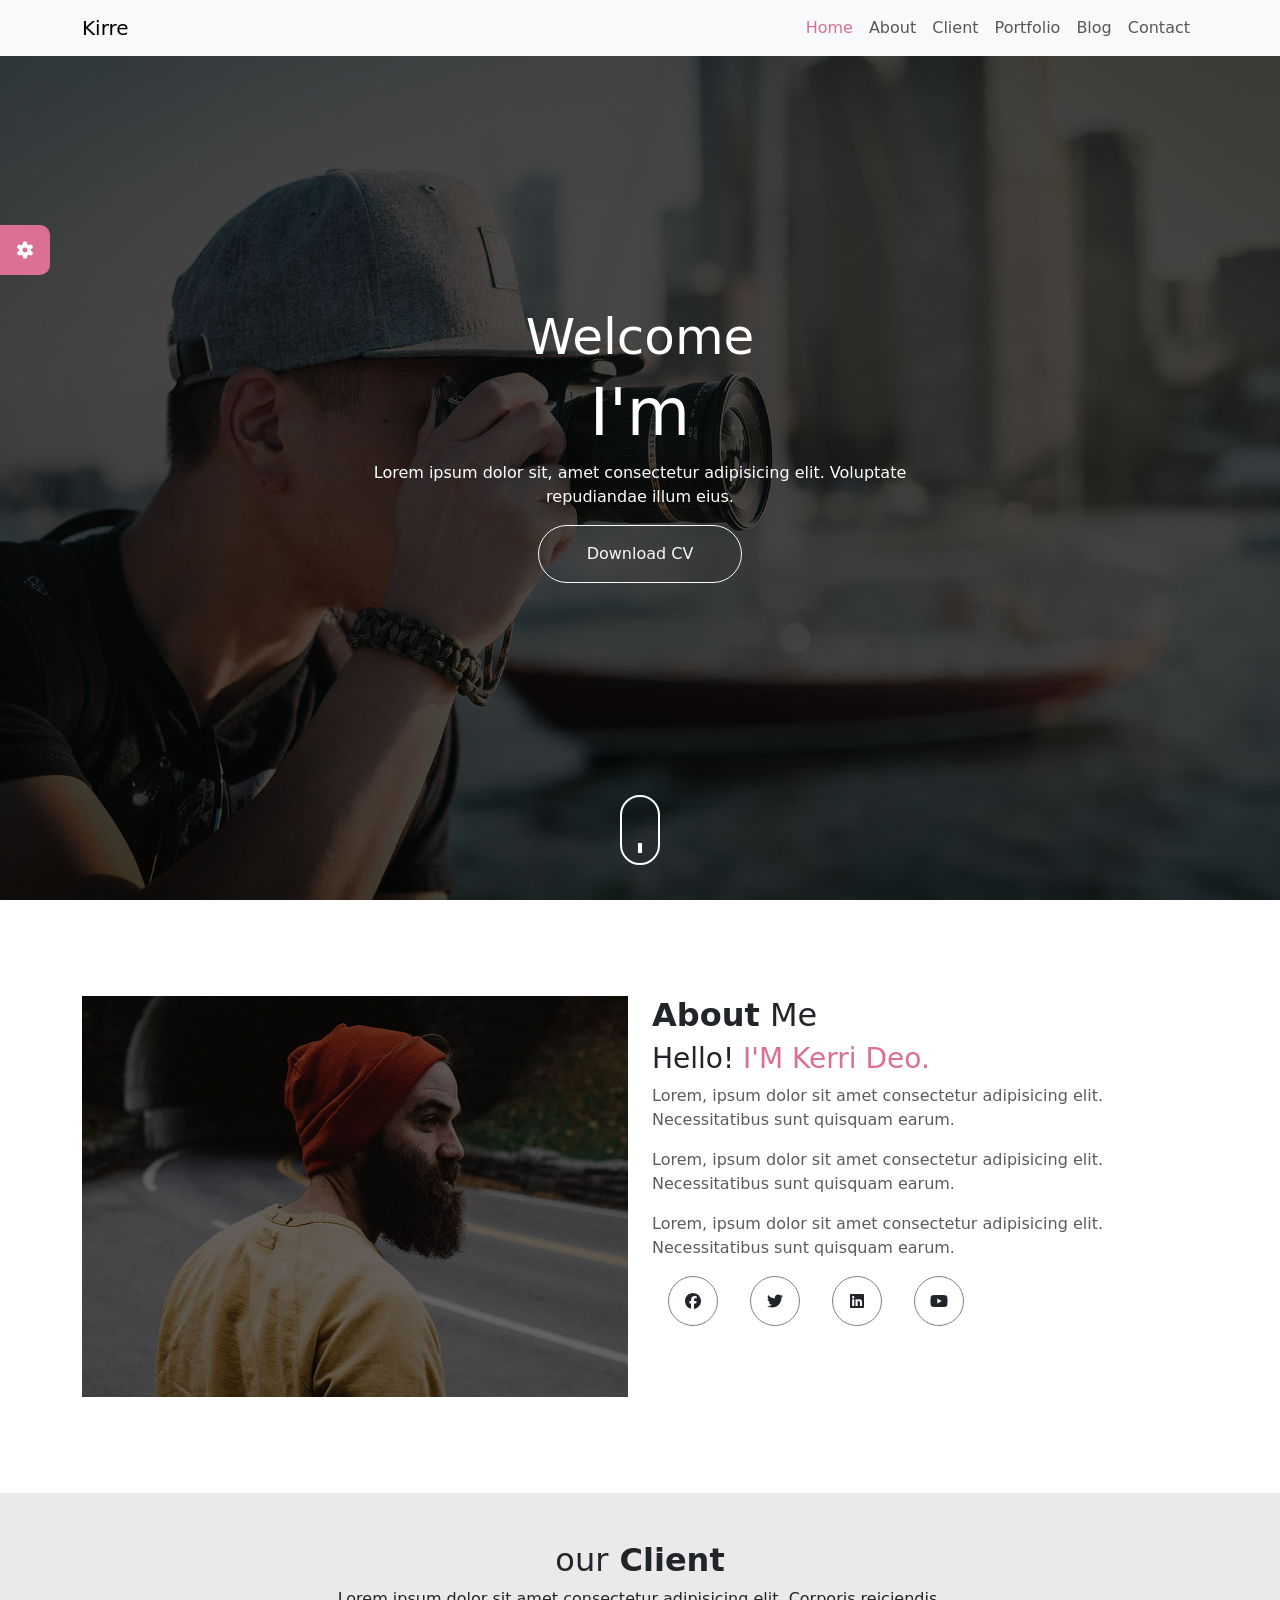
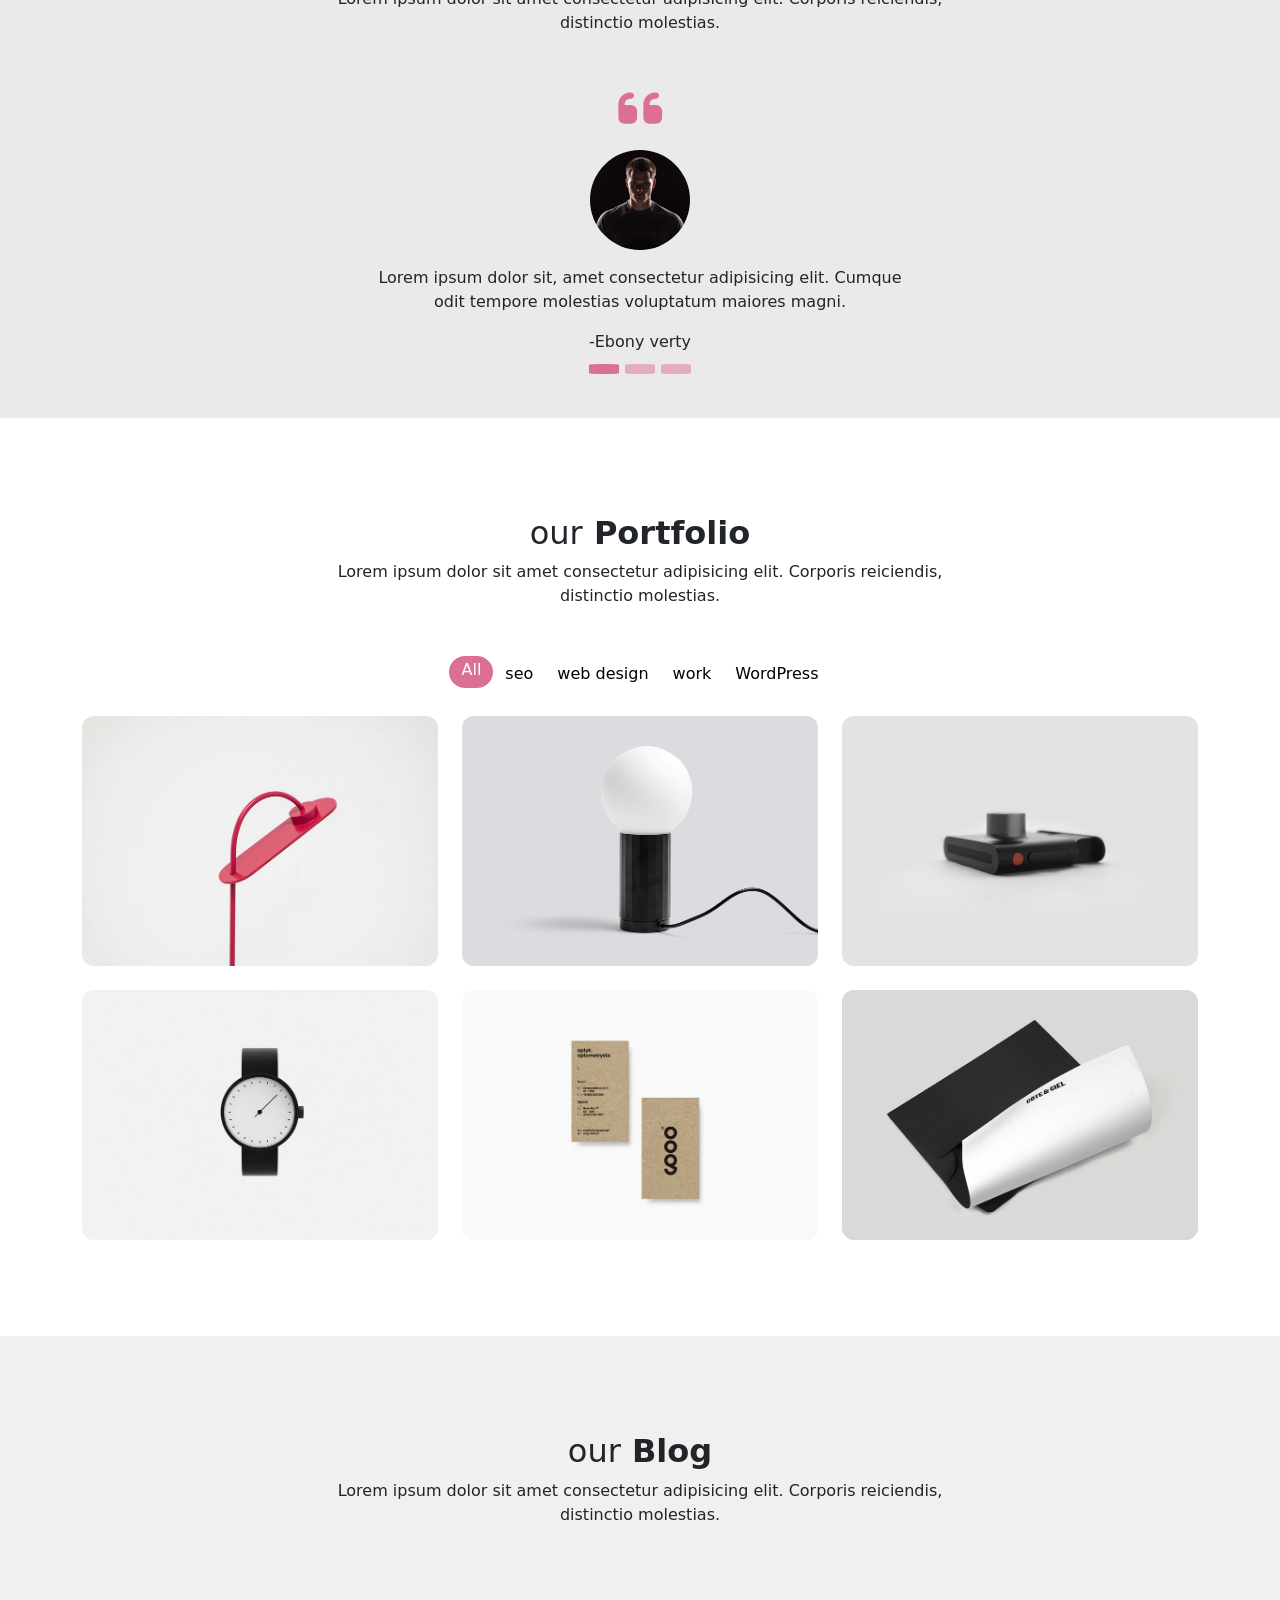
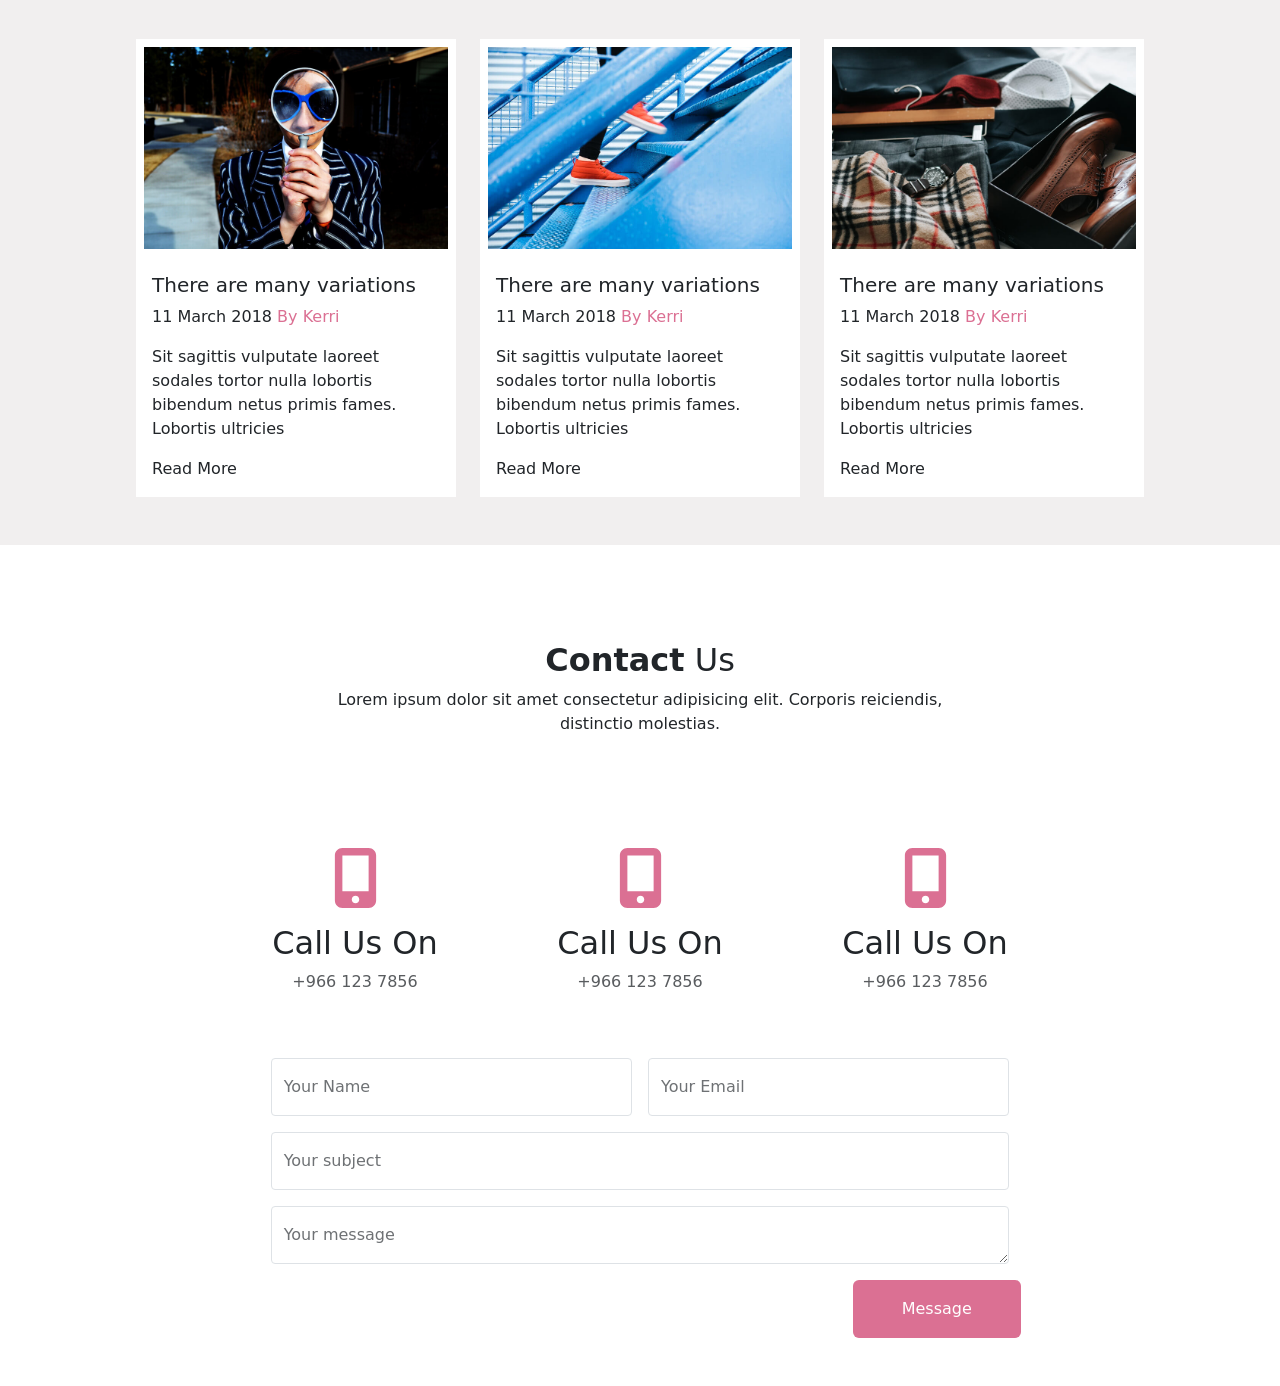
<file: index.html>
<!DOCTYPE html>
<html lang="en">
<head>
    <meta charset="UTF-8">
    <meta name="viewport" content="width=device-width, initial-scale=1.0">
    <title>Document</title>
    <link rel="stylesheet" href="css/all.min.css">
    <link rel="stylesheet" href="css/bootstrap.min.css">
    <link rel="stylesheet" href="css/style.css">

</head>
<body data-bs-spy="scroll" data-bs-target="#my-nav">
    <nav id="my-nav" class="navbar navbar-expand-lg bg-body-tertiary fixed-top">
    <div class="container">
    <a class="navbar-brand" href="#home">Kirre</a>
    <button class="navbar-toggler" type="button" data-bs-toggle="collapse" data-bs-target="#navbarSupportedContent" aria-controls="navbarSupportedContent" aria-expanded="false" aria-label="Toggle navigation">
      <span class="navbar-toggler-icon"></span>
    </button>
    <div class="collapse navbar-collapse" id="navbarSupportedContent">
      <ul class="navbar-nav ms-auto mb-2 mb-lg-0">
        <li class="nav-item">
          <a class="nav-link active" aria-current="page" href="#home">Home</a>
        </li>
         <li class="nav-item">
          <a class="nav-link" aria-current="page" href="#about">About</a>
        </li>
        <li class="nav-item">
          <a class="nav-link" aria-current="page" href="#client">Client</a>
        </li>
         <li class="nav-item">
          <a class="nav-link" aria-current="page" href="#portfolio">Portfolio</a>
        </li>
         <li class="nav-item">
          <a class="nav-link" aria-current="page" href="#blog">Blog</a>
        </li>
         <li class="nav-item">
          <a class="nav-link" aria-current="page" href="#contact">Contact</a>
        </li>
     
      </ul>
    </div>
  </div>
</nav>
<section class="home" id="home">
    <div class="container">
        <div class="row justify-content-center align-items-center vh-100">
        <div class="col-md-6 text-center">
            <p class=" first-p">Welcome</p>
            <h1>I'm</h1>
            <p>Lorem ipsum dolor sit, amet consectetur adipisicing elit. Voluptate repudiandae illum eius.</p>
            <button class="btn btn-outline-light rounded-pill px-5 py-3">Download CV</button>
        </div>
        </div>
    </div>
</section>
<div class="mouse position-absolute rounded-pill"></div>
<div class="settings d-flex justify-content-center align-items-center text-white" style="z-index:10000;">
    <i class="fa-solid fa-gear fa-spin"></i>
</div>
<section class="about my-5 py-5 " id="about">
    <div class="container">
        <div class="row gy-4">
          <div class="col-md-6">
              <div class="about-img">
                    <img src="images/about.jpg" class=" img-fluid" alt="about">
                </div>
          </div>
            <div class="col-md-6">
                <div class="about-text">
                    <h2><b>About</b> Me</h2>
                    <h3>Hello! <span>I'M Kerri Deo.</span></h3>
                    <p class=" text-muted">Lorem, ipsum dolor sit amet consectetur adipisicing elit. Necessitatibus sunt quisquam earum.</p>
                    <p class=" text-muted">Lorem, ipsum dolor sit amet consectetur adipisicing elit. Necessitatibus sunt quisquam earum.</p>
                    <p class=" text-muted">Lorem, ipsum dolor sit amet consectetur adipisicing elit. Necessitatibus sunt quisquam earum.</p>
                    <div class="s-icons d-flex">
                      <div class="icon-container mx-3 d-flex justify-content-center align-items-center">
                        <i class="fa-brands fa-facebook"></i>
                      </div>
                       <div class="icon-container mx-3 d-flex justify-content-center align-items-center">
                        <i class="fa-brands fa-twitter"></i>
                      </div>
                       <div class="icon-container mx-3 d-flex justify-content-center align-items-center">
                        <i class="fa-brands fa-linkedin"></i>
                      </div>
                       <div class="icon-container mx-3 d-flex justify-content-center align-items-center">
                        <i class="fa-brands fa-youtube"></i>
                      </div>
                      
                    </div>
                </div>
            </div>
        </div>
    </div>
</section>
<section class="client my-5 py-5" id="client">
  <div class="header-section w-50 m-auto text-center mb-5">
    <h2>our<b> Client</b></h2>
    <p>Lorem ipsum dolor sit amet consectetur adipisicing elit. Corporis reiciendis, distinctio molestias.</p>
  </div>
  <div id="carouselExampleIndicators" class="carousel slide">
  <div class="carousel-indicators">
    <button type="button" data-bs-target="#carouselExampleIndicators" data-bs-slide-to="0" class="active" aria-current="true" aria-label="Slide 1"></button>
    <button type="button" data-bs-target="#carouselExampleIndicators" data-bs-slide-to="1" aria-label="Slide 2"></button>
    <button type="button" data-bs-target="#carouselExampleIndicators" data-bs-slide-to="2" aria-label="Slide 3"></button>
  </div>
  <div class="carousel-inner">
      <div class="carousel-item active">
       <div class="container">
        <div class="row justify-content-center">
          <div class="col-md-6 text-center">
            <div class="client-content">
              <i class="q fa-solid fa-quote-left"></i>
              <div class="client-img my-3">
                 <img src="images/testi-1.jpg" class=" rounded-circle" alt="...">
              </div>
              <p>Lorem ipsum dolor sit, amet consectetur adipisicing elit. Cumque odit tempore molestias voluptatum maiores magni.</p>
              <p>-Ebony verty</p>
            </div>
             </div>
              </div>
               </div>
              </div>
      <div class="carousel-item">
       <div class="container">
        <div class="row justify-content-center">
          <div class="col-md-6 text-center">
            <div class="client-content">
              <i class="q fa-solid fa-quote-left"></i>
              <div class="client-img my-3">
                 <img src="images/testi-2.jpg" class=" rounded-circle" alt="...">
              </div>
              <p>Lorem ipsum dolor sit, amet consectetur adipisicing elit. Cumque odit tempore molestias voluptatum maiores magni.</p>
              <p>-Ebony verty</p>
            </div>
             </div>
              </div>
               </div>
              </div>
    <div class="carousel-item">
       <div class="container">
        <div class="row justify-content-center">
          <div class="col-md-6 text-center">
            <div class="client-content">
              <i class="q fa-solid fa-quote-left"></i>
              <div class="client-img my-3">
                 <img src="images/testi-3.jpg" class=" rounded-circle" alt="...">
              </div>
              <p>Lorem ipsum dolor sit, amet consectetur adipisicing elit. Cumque odit tempore molestias voluptatum maiores magni.</p>
              <p>-Ebony verty</p>
            </div>
             </div>
              </div>
               </div>
              </div>
 
  </div>
        
 
  </div>
</section>
<section class="portfolio my-5 py-5 w-100" id="portfolio">
  <div class="header-section w-50 m-auto text-center mb-5">
    <h2>our<b> Portfolio</b></h2>
    <p>Lorem ipsum dolor sit amet consectetur adipisicing elit. Corporis reiciendis, distinctio molestias.</p>
  </div>
    <ul class="nav  mb-4 w-100 justify-content-center" id="myTab" role="tablist">
                <li class="nav-item" role="presentation">
                    <button class="btn rounded-5 active" id="all-tab" data-bs-toggle="tab" data-bs-target="#all-tab-pane" type="button" role="tab" aria-controls="all-tab-pane" aria-selected="true">All</button>
                </li>
                <li class="nav-item" role="presentation">
                    <button class="btn rounded-5" id="seo-tab" data-bs-toggle="tab" data-bs-target="#seo-tab-pane" type="button" role="tab" aria-controls="seo-tab-pane" aria-selected="false">seo</button>
                </li>
                <li class="nav-item" role="presentation">
                    <button class="btn rounded-5" id="webdesign-tab" data-bs-toggle="tab" data-bs-target="#webdesign-tab-pane" type="button" role="tab" aria-controls="webdesign-tab-pane" aria-selected="false">web design</button>
                </li>
                <li class="nav-item" role="presentation">
                    <button class="btn rounded-5" id="work-tab" data-bs-toggle="tab" data-bs-target="#work-tab-pane" type="button" role="tab" aria-controls="work-tab-pane" aria-selected="false">work</button>
                </li>
                <li class="nav-item" role="presentation">
                    <button class="btn rounded-5" id="wordpress-tab" data-bs-toggle="tab" data-bs-target="#wordpress-tab-pane" type="button" role="tab" aria-controls="wordpress-tab-pane" aria-selected="false">WordPress</button>
                </li>
            </ul>
            
            <div class="tab-content" id="myTabContent">
                <!-- All Tab -->
                <div class="tab-pane fade show active" id="all-tab-pane" role="tabpanel" aria-labelledby="all-tab" tabindex="0">
                    <div class="container">
                        <div class="row g-4">
                            <div class="col-md-4 col-sm-6">
                                   <div class="portfolio-item">
                                    <div class="image-container">
                                        <img src="images/1.jpg" alt="" class="portfolio-image">
                                        <div class="overlay">
                                          <h3>Lorem, ipsum dolor.</h3>
                                        </div>
                                    </div>
                                </div>
                            </div>
                            <div class="col-md-4 col-sm-6">
                                  <div class="portfolio-item">
                                    <div class="image-container">
                                        <img src="images/2.jpg" alt="" class="portfolio-image">
                                        <div class="overlay">
                                          <h3>Lorem, ipsum dolor.</h3>
                                        </div>
                                    </div>
                                </div>
                            </div>
                            <div class="col-md-4 col-sm-6">
                                   <div class="portfolio-item">
                                    <div class="image-container">
                                        <img src="images/3.jpg" alt="" class="portfolio-image">
                                        <div class="overlay">
                                          <h3>Lorem, ipsum dolor.</h3>
                                        </div>
                                    </div>
                                </div>
                            </div>
                            <div class="col-md-4 col-sm-6">
                                   <div class="portfolio-item">
                                    <div class="image-container">
                                        <img src="images/4.jpg" alt="" class="portfolio-image">
                                        <div class="overlay">
                                          <h3>Lorem, ipsum dolor.</h3>
                                        </div>
                                    </div>
                                </div>
                            </div>
                            <div class="col-md-4 col-sm-6">
                                   <div class="portfolio-item">
                                    <div class="image-container">
                                        <img src="images/5.jpg" alt="" class="portfolio-image">
                                        <div class="overlay">
                                          <h3>Lorem, ipsum dolor.</h3>
                                        </div>
                                    </div>
                                </div>
                            </div>
                            <div class="col-md-4 col-sm-6">
                                   <div class="portfolio-item">
                                    <div class="image-container">
                                        <img src="images/6.jpg" alt="" class="portfolio-image">
                                        <div class="overlay">
                                          <h3>Lorem, ipsum dolor.</h3>
                                        </div>
                                    </div>
                                </div>
                            </div>
                        </div>
                    </div>
                </div>
                
                <!-- SEO Tab -->
                <div class="tab-pane fade" id="seo-tab-pane" role="tabpanel" aria-labelledby="seo-tab" tabindex="0">
                    <div class="container">
                        <div class="row g-4">
                            <div class="col-md-4 col-sm-6">
                                   <div class="portfolio-item">
                                    <div class="image-container">
                                        <img src="images/2.jpg" alt="" class="portfolio-image">
                                        <div class="overlay">
                                          <h3>Lorem, ipsum dolor.</h3>
                                        </div>
                                    </div>
                                </div>
                            </div>
                            <div class="col-md-4 col-sm-6">
                                  <div class="portfolio-item">
                                    <div class="image-container">
                                        <img src="images/3.jpg" alt="" class="portfolio-image">
                                        <div class="overlay">
                                          <h3>Lorem, ipsum dolor.</h3>
                                        </div>
                                    </div>
                                </div>
                            </div>
                        </div>
                    </div>
                </div>
                
                <!-- Web Design Tab -->
                <div class="tab-pane fade" id="webdesign-tab-pane" role="tabpanel" aria-labelledby="webdesign-tab" tabindex="0">
                    <div class="container">
                        <div class="row g-4">
                            <div class="col-md-4 col-sm-6">
                                   <div class="portfolio-item">
                                    <div class="image-container">
                                        <img src="images/4.jpg" alt="" class="portfolio-image">
                                        <div class="overlay">
                                          <h3>Lorem, ipsum dolor.</h3>
                                        </div>
                                    </div>
                                </div>
                            </div>
                            <div class="col-md-4 col-sm-6">
                                 <div class="portfolio-item">
                                    <div class="image-container">
                                        <img src="images/5.jpg" alt="" class="portfolio-image">
                                        <div class="overlay">
                                          <h3>Lorem, ipsum dolor.</h3>
                                        </div>
                                    </div>
                                </div>
                            </div>
                            <div class="col-md-4 col-sm-6">
                                   <div class="portfolio-item">
                                    <div class="image-container">
                                        <img src="images/1.jpg" alt="" class="portfolio-image">
                                        <div class="overlay">
                                          <h3>Lorem, ipsum dolor.</h3>
                                        </div>
                                    </div>
                                </div>
                            </div>
                        </div>
                    </div>
                </div>
                
                <!-- Work Tab -->
                <div class="tab-pane fade" id="work-tab-pane" role="tabpanel" aria-labelledby="work-tab" tabindex="0">
                    <div class="container">
                        <div class="row g-4">
                            <div class="col-12 text-center">
                                  <div class="portfolio-item">
                                    <div class="image-container">
                                        <img src="images/3.jpg" alt="" class="portfolio-image">
                                        <div class="overlay">
                                          <h3>Lorem, ipsum dolor.</h3>
                                        </div>
                                    </div>
                                </div>
                            </div>
                        </div>
                    </div>
                </div>
                
                <!-- WordPress Tab -->
                <div class="tab-pane fade" id="wordpress-tab-pane" role="tabpanel" aria-labelledby="wordpress-tab" tabindex="0">
                    <div class="container">
                        <div class="row g-4">
                            <div class="col-md-4 col-sm-6">
                                   <div class="portfolio-item">
                                    <div class="image-container">
                                        <img src="images/6.jpg" alt="" class="portfolio-image ">
                                        <div class="overlay">
                                          <h3>Lorem, ipsum dolor.</h3>
                                        </div>
                                    </div>
                                </div>
                            </div>
                            <div class="col-md-4 col-sm-6">
                                <div class="portfolio-item">
                                    <div class="image-container">
                                        <img src="images/1.jpg" alt="" class="portfolio-image ">
                                        <div class="overlay">
                                          <h3>Lorem, ipsum dolor.</h3>
                                        </div>
                                    </div>
                                </div>
                            </div>
                        </div>
                    </div>
                </div>
            </div>
</section>
<section class="blog my-5 py-5 d-flex flex-column" id="blog">
  <div class="header-section w-50 m-auto py-5  text-center mb-5">
    <h2>our<b> Blog</b></h2>
    <p>Lorem ipsum dolor sit amet consectetur adipisicing elit. Corporis reiciendis, distinctio molestias.</p>
  </div>
    <div class="container d-flex justify-content-center ">
      
        <div class="row g-4">
        <div class="col-lg-4 col-md-4 col-sm-6">

         <div class="card rounded-0" style="width: 20rem;">
          <img src="images/blog-1.jpg" class="card-img-top p-2" alt="...">
          <div class="card-body">
            <h5 class="card-title">There are many variations</h5>
            <p >11 March 2018 <span>By Kerri</span></p>
            <p class="card-text">Sit sagittis vulputate laoreet 
              sodales tortor nulla lobortis bibendum netus primis fames. Lobortis ultricies</p>
            <p class="d-inline">Read More</p>
          </div>
        </div>
        
        </div>
        <div class="col-lg-4 col-md-4 col-sm-6">

         <div class="card rounded-0" style="width: 20rem;">
          <img src="images/blog-2.jpg" class="card-img-top p-2" alt="...">
          <div class="card-body">
            <h5 class="card-title">There are many variations</h5>
            <p >11 March 2018 <span>By Kerri</span></p>
            <p class="card-text">Sit sagittis vulputate laoreet 
              sodales tortor nulla lobortis bibendum netus primis fames. Lobortis ultricies</p>
            <p class="d-inline">Read More</p>
          </div>
        </div>
        
        </div>
        <div class="col-lg-4 col-md-4 col-sm-6">

         <div class="card rounded-0" style="width: 20rem;">
          <img src="images/blog-3.jpg" class="card-img-top p-2" alt="...">
          <div class="card-body">
            <h5 class="card-title">There are many variations</h5>
            <p >11 March 2018 <span>By Kerri</span></p>
            <p class="card-text">Sit sagittis vulputate laoreet 
              sodales tortor nulla lobortis bibendum netus primis fames. Lobortis ultricies</p>
            <p class="d-inline">Read More</p>
          </div>
        </div>
        </div>
      </div>
    </div>
 
    
</section>
<section class="contact my-5 d-flex flex-column" id="contact">
  <div class="header-section w-50 m-auto py-5 text-center mb-5">
    <h2><b>Contact</b> Us</h2>
    <p>Lorem ipsum dolor sit amet consectetur adipisicing elit. Corporis reiciendis, distinctio molestias.</p>
  </div>

  <div class="container mb-5">
    <div class="row d-flex justify-content-center">
      <div class="col-lg-3 col-md-4 col-sm-6 text-center">
        <i class="call fa-solid fa-mobile-screen-button"></i>
        <div class="call-text">
          <h2 class="mt-3">Call Us On</h2>
          <p class="text-muted">+966 123 7856</p>
        </div>
      </div>
        <div class="col-lg-3 col-md-4 col-sm-6 text-center">
        <i class="call fa-solid fa-mobile-screen-button"></i>
        <div class="call-text">
          <h2 class="mt-3">Call Us On</h2>
          <p class="text-muted">+966 123 7856</p>
        </div>
      </div>
         <div class="col-lg-3 col-md-4 col-sm-6 text-center">
        <i class="call fa-solid fa-mobile-screen-button"></i>
        <div class="call-text">
          <h2 class="mt-3">Call Us On</h2>
          <p class="text-muted">+966 123 7856</p>
        </div>
      </div>
    </div>
  </div>
  <form action="">
    <div class="container">
      <div class="row g-3 d-flex justify-content-center">
        <div class="col-4 ">
          <div class="form-floating">
            <input type="text" class="form-control form-control-sm rounded-1" id="floatingInput" placeholder="Your Name">
            <label for="floatingInput">Your Name</label>
          </div>
        </div>
        <div class="col-4">
          <div class="form-floating rounded-1">
            <input type="email" class="form-control form-control-sm " id="floatingInput" placeholder="Your Email">
            <label for="floatingInput">Your Email</label>
          </div>
        </div>
        <div class="col-8">
            <div class="form-floating rounded-1">
            <input type="text" class="form-control form-control-sm " id="floatingInput" placeholder="Your subject">
            <label for="floatingInput">Your subject</label>
          </div>
        </div>
         <div class="col-8">
            <div class="form-floating rounded-1">
          <textarea  class="form-control form-control-sm " id="floatingInput" placeholder="Your message"></textarea>
            <label for="floatingInput">Your message</label>
          </div>
        </div>
        <div class="col-md-8 col-sm-10"></div>
        <div class="col-md-4 col-sm-2 last-button"><button class="btn pe-5 ps-5 pt-3 pb-3 ms-3">Message</button></div>
      </div>
    </div>
  </form>
</section>

    <script src="js/all.min.js"></script>
    <script src="js/bootstrap.bundle.min.js"></script>

</body>
</html>
</file>
<file: css/style.css>
.navbar-nav .nav-link.active
{
    color: palevioletred;
}
.navbar-nav .nav-link:focus,.nav-link:hover
{
    color: palevioletred;
}
.home
{
    color: white;
    background-image:linear-gradient(rgba(0,0,0,0.7),rgba(0,0,0,0.7)), url("../images/home-bg.jpg");
    background-position: center center;
    background-size: cover;
    width: 100%;
}
.first-p
{
    font-size: 50px;
    line-height: 40px;
}
.home h1
{
    font-size: 65px;
    line-height: 80px;
}
.home h1::after
{
    content: "";
    animation-name: home-anim;
    animation-duration: 5s;
    animation-iteration-count: infinite;
}
   @keyframes home-anim {
            0% { content: "|"; }
            3% { content: "D|"; }
            6% { content: "De|"; }
            9% { content: "Dev|"; }
            12% { content: "Devl|"; }
            15% { content: "Devlo|"; }
            18% { content: "Develo|"; }
            22% { content: "Develop|"; }
            26% { content: "Developm|"; }
            30% { content: "Developme|"; }
            34% { content: "Developmen|"; }
            38% { content: "Development|"; }
            42% { content: "Developmen|"; }
            46% { content: "Developme|"; }
            50% { content: "Developm|"; }
            54% { content: "Develop|"; }
            56% { content: "Develo|"; }
            58% { content: "Devel|"; }
            60% { content: "Deve|"; }
            62% { content: "Dev|"; }
            64% { content: "De|"; }
            66% { content: "Des|"; }
            68% { content: "Desi|"; }
            70% { content: "Desin|"; }
            72% { content: "Desine|"; }
            74% { content: "Desiner|"; }
            76% { content: "Desine|"; }
            78% { content: "Desin|"; }
            80% { content: "Desi|"; }
            82% { content: "Des|"; }
            84% { content: "De|"; }
            86% { content: "Dev|"; }
            88% { content: "Deve|"; }
            90% { content: "Devel|"; }
            92% { content: "Develo|"; }
            94% { content: "Develop|"; }
            96% { content: "Develope|"; }
            100% { content: "Developer|"; }
}
.mouse
{
    border:solid 2px white;
    width: 40px;
    height: 70px;
    transform: translateX(-50%);
    left: 50%;
    bottom: 35px;
    animation: mouse-hover 1s infinite;
}
.mouse::after
{
    content: "";
    background-color: white;
    width: 4px;
    height: 10px;
    position: absolute;
    left: 50%;
    bottom: 10px;
    transform: translateX(-50%);
}
@keyframes mouse-hover
{
    0%{bottom: 35px;}
    25%{bottom: 15px;}
    50%{bottom: 35px;}
    75%{bottom: 15px;}
    100%{bottom: 35px;}
}
.settings
{
    background-color: palevioletred;
    position: fixed;
    left: 0;
    top: 25%;
    width: 50px;
    height: 50px;
    border-radius: 0 10px 10px 0;
    z-index:10000;
}
.about .about-text  h3 span
{
    color: palevioletred;
}

.icon-container
{
    width: 50px;
    height: 50px;
    border: 1px solid gray;
    border-radius: 50%;
    transition: all 0.3s;
}
.icon-container i
{
    transition: all 0.3s;
}
.icon-container:hover i
{
  color:palevioletred;
}
.icon-container:hover
{
    border: 1px solid palevioletred;
}
.client .carousel-indicators
{
    bottom: -30px;
}

.client .carousel .carousel-indicators [data-bs-target]
{
    background-color: palevioletred;
    height: 10px;
    border-radius: 11px;
}
.client-content .q
{
    font-size: 50px;
    color: palevioletred;
}
.client
{
    background-color: rgba(210, 210, 210, 0.46);
}  
.portfolio-item 
{
    position: relative;
    border-radius: 12px;
    overflow: hidden;
    
    height: 250px;
    width: 356px;
    transition: transform 0.3s ease;
}
        
.portfolio-item:hover 
{
    transform: translateY(-5px);
}
        
.image-container 
{
    position: relative;
    width: 100%;
    height: 100%;
    overflow: hidden;
}
.portfolio-image 
{
    width: 100%;
    height: 100%;
    object-fit: cover;
    transition: transform 0.5s ease;
}
        
.portfolio-item:hover .portfolio-image 
{
    transform: scale(1.1);
}
        
.overlay {
    position: absolute;
    bottom: 10;
    right: 0;
    left: 0;
    background: linear-gradient(to top, rgba(52, 152, 219, 0.85), rgba(142, 68, 173, 0.85));
    overflow: hidden;
    width: 100%;
    height: 0;
    transition: height 0.5s ease;
    display: flex;
    justify-content: center;
    align-items: center;
    text-align: center;
    padding: 20px;
    color: white;
}
        
.portfolio-item:hover .overlay {
    bottom: 0;
    height: 100%;
}
        
.overlay h3 {
    margin-bottom: 10px;
    font-size: 1.5rem;
    transform: translateY(-20px);
    opacity: 0;
    transition: transform 0.5s ease, opacity 0.5s ease;
}
        
.overlay p {
    margin-bottom: 15px;
    transform: translateY(20px);
    opacity: 0;
    transition: transform 0.5s ease, opacity 0.5s ease;
}
        
.portfolio-item:hover .overlay h3
{
    transform: translateY(0);
    opacity: 1;
}
.portfolio-item:hover .overlay p 
{
    transform: translateY(0);
    opacity: 1;
}
ul .nav-item .btn
{
    border:0px none;
    color: black;
}
ul .nav-item .btn.active
{
    background-color: palevioletred;
    color: white;
    padding-top: 2px;
}
.card
{
    border: 0px none;
}
.card .card-body h5
{
    font-weight: 400;
   
}
.card .card-body p 
{
   font-weight: 100px;
}
.card .card-body p span
{
    color: palevioletred;
   
}

.blog
{
    background-color: rgba(225, 220, 220, 0.46);
}
.contact .row div .call 
{
    font-size: 60px;
    color: palevioletred;
}
.contact .row div h2
{
    font-weight: 400;
}
.small-input {
  height: 35px;       /* صغر الارتفاع */
  font-size: 14px;    /* صغر الخط */
  padding: 5px 10px;  /* صغر المسافات الداخلية */
}
form .container .row  button
{
    background-color: palevioletred;
    color: white;
}

/* Extra small devices (phones, 600px and down) */
@media only screen and (max-width: 600px) {
   
}

/* Small devices (portrait tablets and large phones, 600px and up) */
@media only screen and (min-width: 600px) {

}

/* Medium devices (landscape tablets, 768px and up) */
@media only screen and (min-width: 768px) {
   
}

/* Large devices (laptops/desktops, 992px and up) */
@media only screen and (min-width: 992px) {
 
}

/* Extra large devices (large laptops and desktops, 1200px and up) */
@media only screen and (min-width: 1200px) {
  
}
</file>
